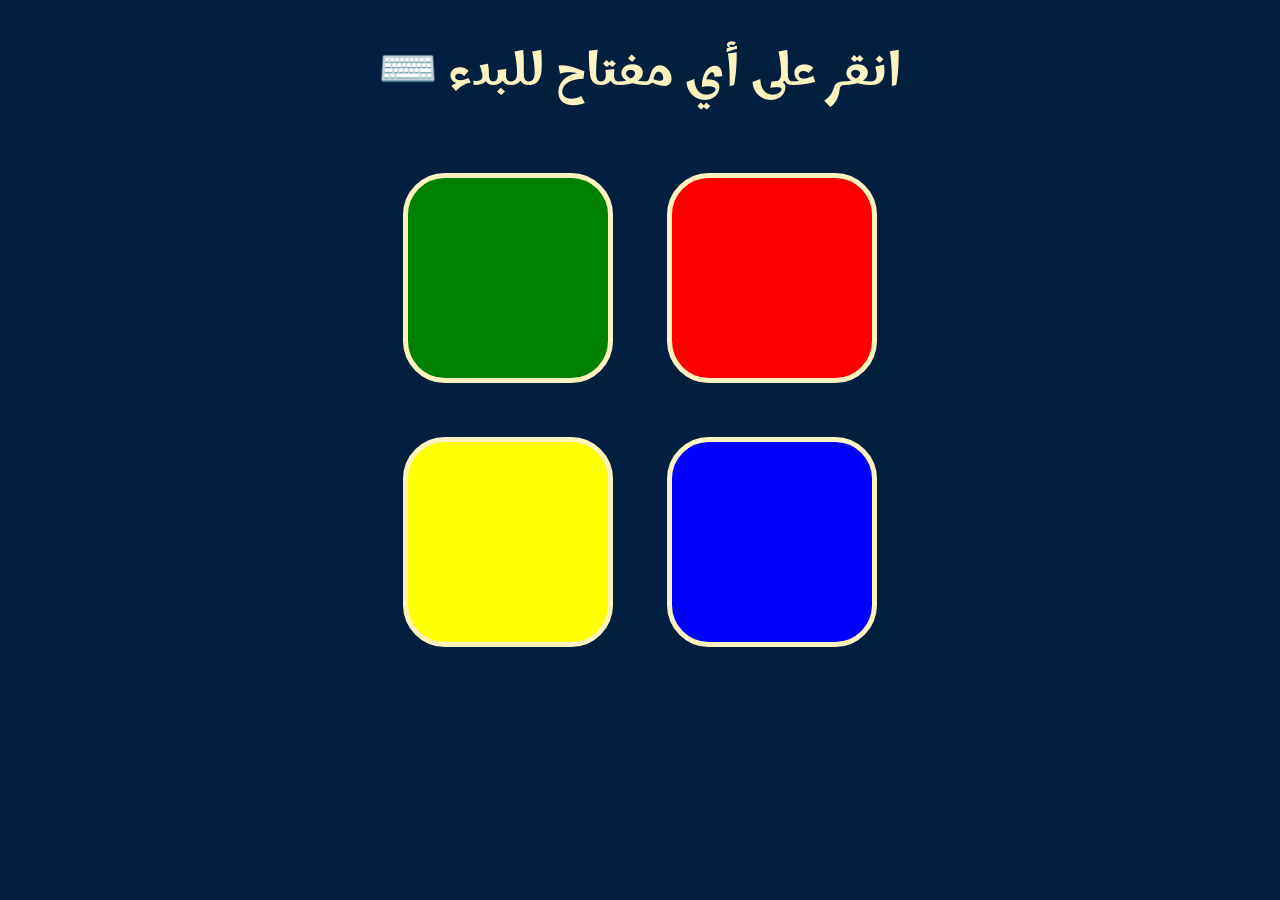
<file: index.html>
<!DOCTYPE html>
<html lang="en" dir="ltr">

<head>
  <meta charset="utf-8">
  <title>Simon</title>
  <link rel="stylesheet" href="styles.css">
  
  <link rel="preconnect" href="https://fonts.googleapis.com">
  <link rel="preconnect" href="https://fonts.gstatic.com" crossorigin>
  <link href="https://fonts.googleapis.com/css2?family=Marhey:wght@300..700&display=swap" rel="stylesheet">
  <script src="https://code.jquery.com/jquery-3.6.0.min.js"></script>
</head>

<body>
  <h1 id="level-title"> ⌨️ انقر على أي مفتاح للبدء</h1>
  <div class="container">
    <div lass="row">

      <div type="button" id="green" class="btn green">

      </div>

      <div type="button" id="red" class="btn red">

      </div>
    </div>

    <div class="row">

      <div type="button" id="yellow" class="btn yellow">

      </div>
      <div type="button" id="blue" class="btn blue"> 

      </div>

    </div>

  </div>
 <script src="game.js"></script>
</body>

</html>
</file>
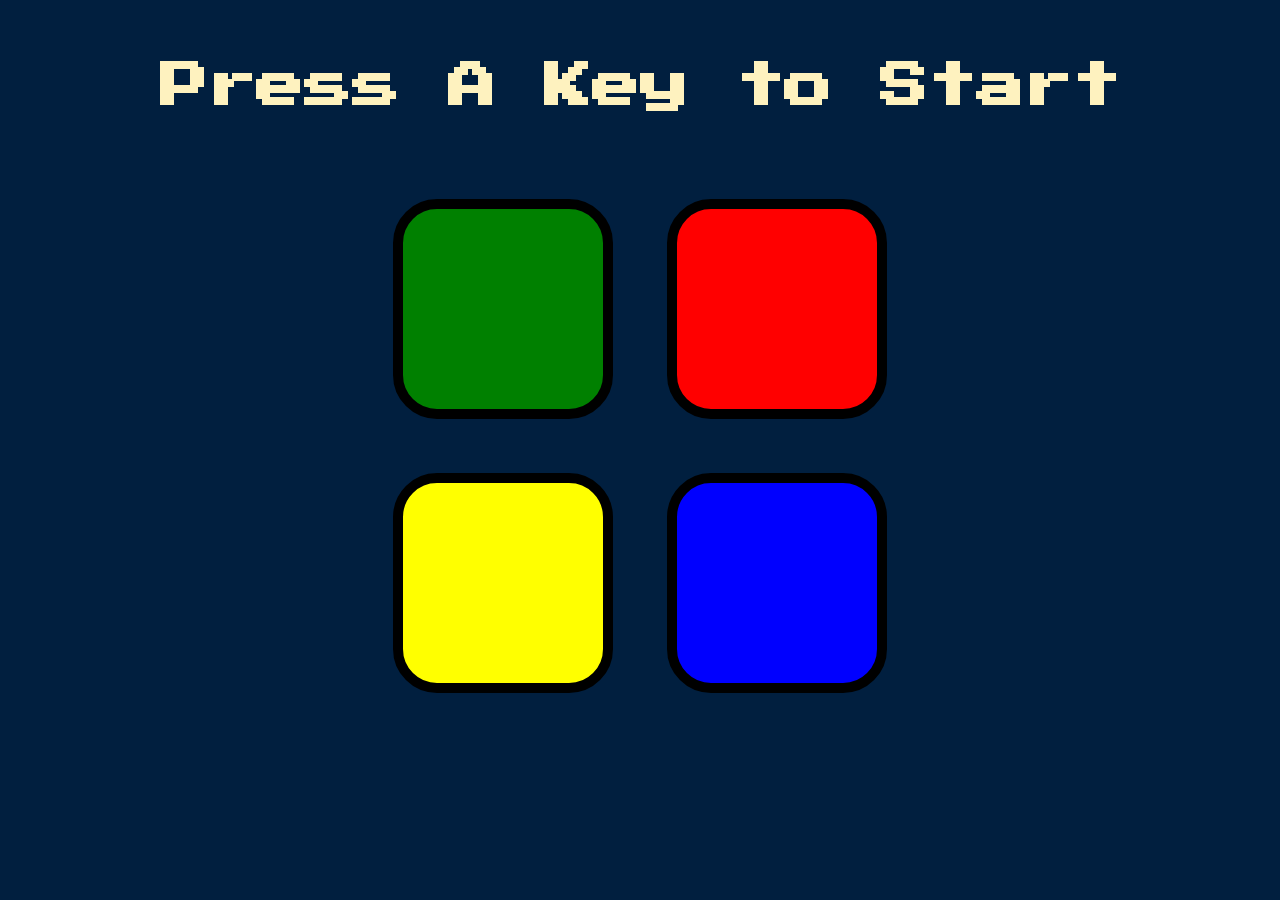
<file: Simon Game Challenge Starting Files/index.html>
<!DOCTYPE html>
<html lang="en" dir="ltr">

<head>
  <meta charset="utf-8">
  <title>Simon</title>
  <link rel="stylesheet" href="styles.css">
  
  <link href="https://fonts.googleapis.com/css?family=Press+Start+2P" rel="stylesheet">
  <script src="https://code.jquery.com/jquery-3.6.0.min.js"></script>
</head>

<body>
  <h1 id="level-title">Press A Key to Start</h1>
  <div class="container">
    <div lass="row">

      <div type="button" id="green" class="btn green">

      </div>

      <div type="button" id="red" class="btn red">

      </div>
    </div>

    <div class="row">

      <div type="button" id="yellow" class="btn yellow">

      </div>
      <div type="button" id="blue" class="btn blue"> 

      </div>

    </div>

  </div>
 <script src="game.js"></script>
</body>

</html>
</file>
<file: styles.css>
body {
  text-align: center;
  background-color: #011F3F;
}

#level-title {
  font-family: "Marhey", serif;
  font-optical-sizing: auto;
  font-weight: 500;
  font-style: normal;
  color: #FEF2BF;
  font-size: 3rem;
}

.container {
  display: block;
  width: 50%;
  margin: auto;

}

.btn {
  margin: 25px;
  display: inline-block;
  height: 200px;
  width: 200px;
  border: 5px solid #FEF2BF;
  border-radius: 20%;
}

.game-over {
  background-color: red;
  opacity: 0.8;
}

.red {
  background-color: red;
}

.green {
  background-color: green;
}

.blue {
  background-color: blue;
}

.yellow {
  background-color: yellow;
}

.pressed {
  box-shadow: 0 0 20px white;
  background-color: rgb(209, 223, 221);
}
</file>
<file: Simon Game Challenge Starting Files/styles.css>
body {
  text-align: center;
  background-color: #011F3F;
}

#level-title {
  font-family: 'Press Start 2P', cursive;
  font-size: 3rem;
  margin:  5%;
  color: #FEF2BF;
}

.container {
  display: block;
  width: 50%;
  margin: auto;

}

.btn {
  margin: 25px;
  display: inline-block;
  height: 200px;
  width: 200px;
  border: 10px solid black;
  border-radius: 20%;
}

.game-over {
  background-color: red;
  opacity: 0.8;
}

.red {
  background-color: red;
}

.green {
  background-color: green;
}

.blue {
  background-color: blue;
}

.yellow {
  background-color: yellow;
}

.pressed {
  box-shadow: 0 0 20px white;
  background-color: grey;
}
</file>
